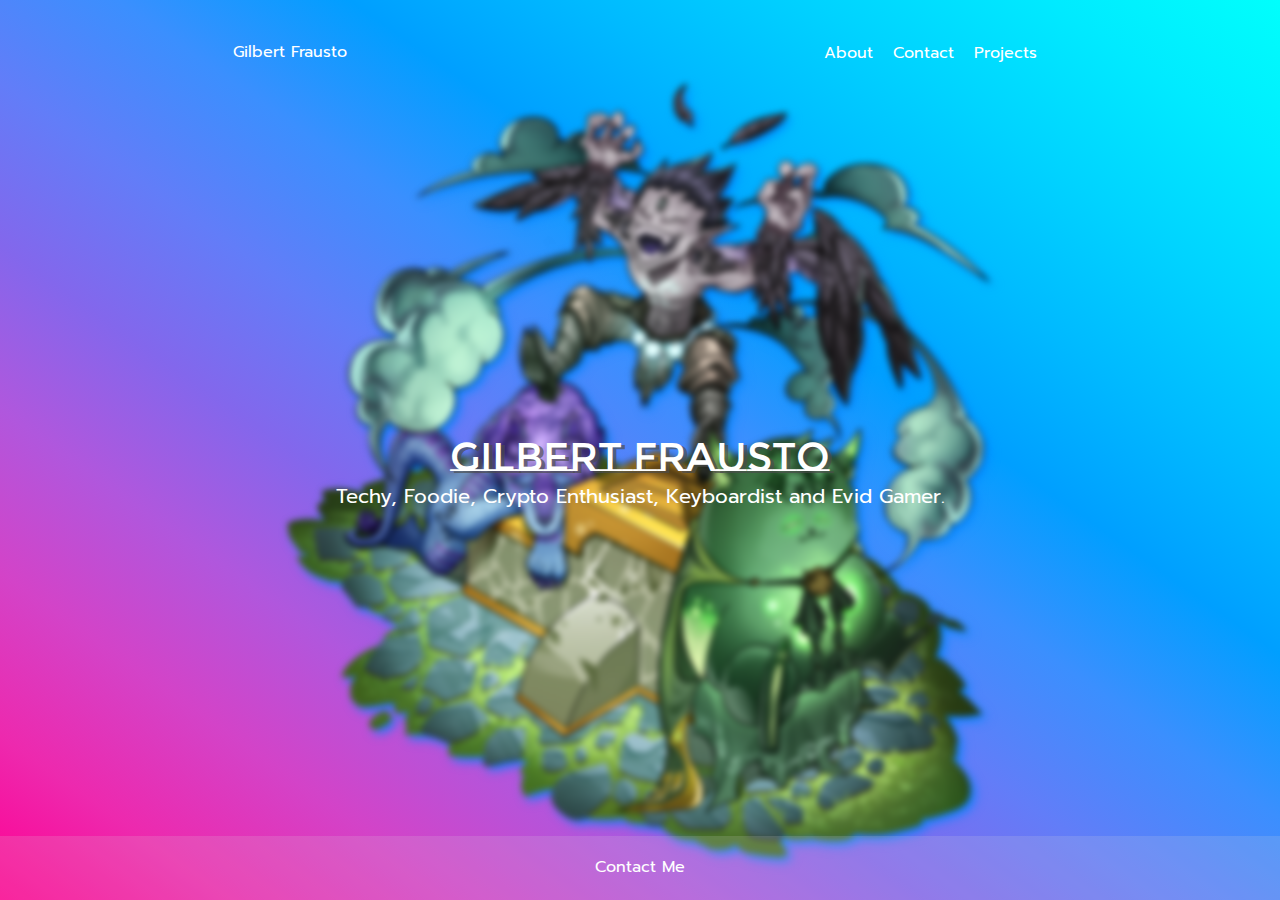
<file: about.html>
<!DOCTYPE html>
<html lang="en">
  <head>
    <meta charset="UTF-8">
    <meta name="viewport" content="width=device-width, initial-scale=1.0">
    <link rel="icon" href="./images/favicon.ico">
    <title>About</title>

    <link href="./style/index.css" rel="stylesheet">
  </head>
  <body>
    <div class="viewport">
      <header class="header">
        <a href="index.html">Gilbert Frausto</a>
        
        <nav>
          <ul>
            <li><a href="about.html">About</a></li>
            <li><a href="contact.html">Contact</a></li>
            <li><a href="projects.html">Projects</a></li>
          </ul>
        </nav>
      </header>

      <section class="hero about">

        <div class="text">
          <a class="heading" href="index.html">Gilbert Frausto</a>
          <p>
              Techy, Foodie, Crypto Enthusiast, Keyboardist and Evid Gamer.
          </p>
        </div>
        
        
        <div class="img-wrapper">
          <img src="./images/about.png"/>
        </div>
      </section>
      
      
      <footer class="footer">
        <a href="mailto:gilbert.frausto@lambdaschool.com">Contact Me</a> 
      </footer>
    </div>
  </body>
</html>
</file>
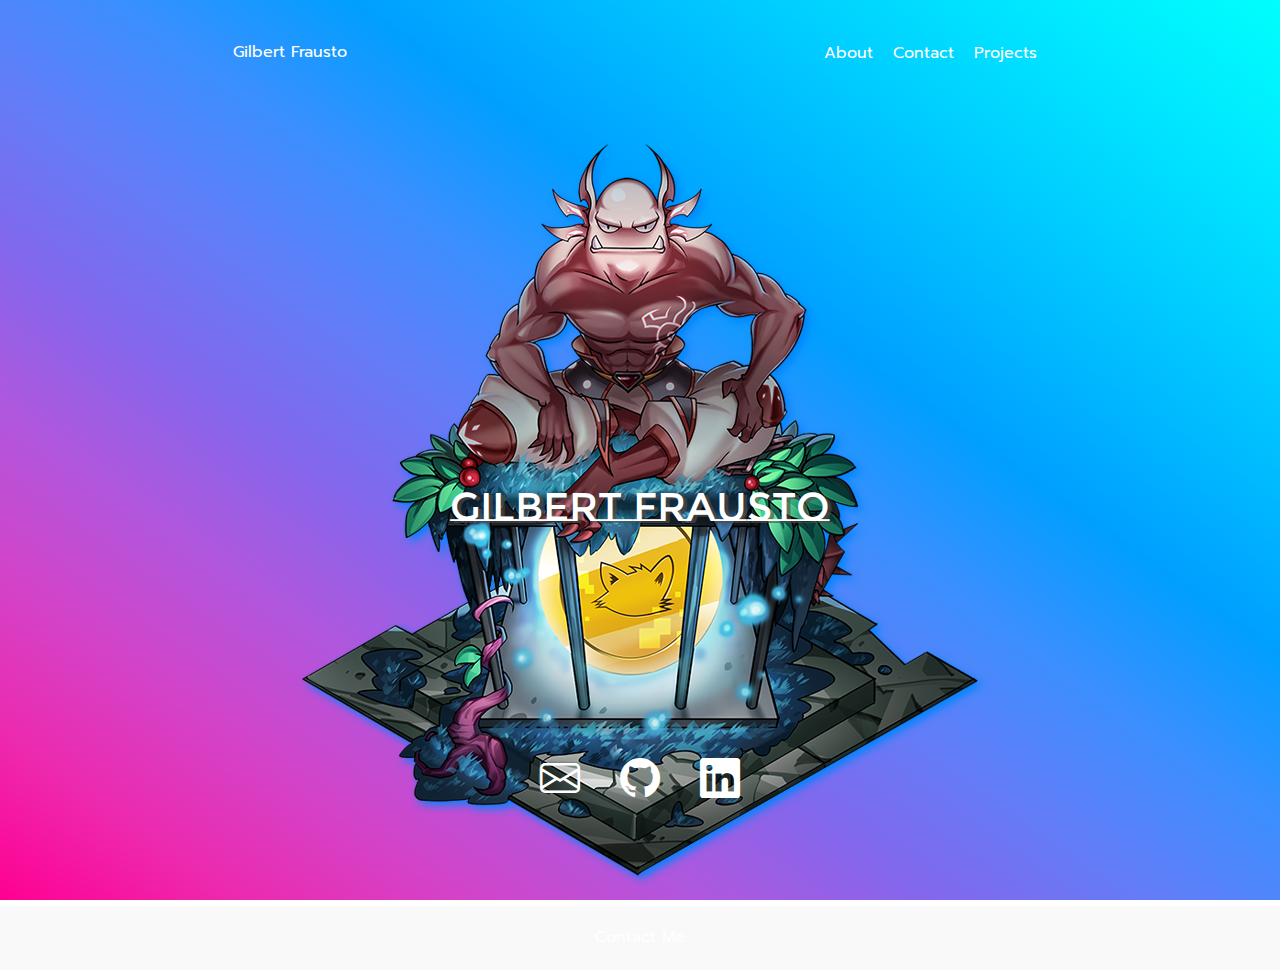
<file: contact.html>
<!DOCTYPE html>
<html lang="en">
  <head>
    <meta charset="UTF-8">
    <meta name="viewport" content="width=device-width, initial-scale=1.0">
    <link rel="icon" href="./images/favicon.ico">
    <title>Contact</title>

    <link rel="stylesheet" href="https://cdn.jsdelivr.net/npm/bootstrap-icons@1.3.0/font/bootstrap-icons.css">
    <link href="./style/index.css" rel="stylesheet">
  </head>
  <body>
    <div class="viewport">
      <header class="header">
        <a href="index.html">Gilbert Frausto</a>
        
        <nav>
          <ul>
            <li><a href="about.html">About</a></li>
            <li><a href="contact.html">Contact</a></li>
            <li><a href="projects.html">Projects</a></li>
          </ul>
        </nav>
      </header>

      <section class="hero contact">
        <a class="heading" href="index.html">Gilbert Frausto</a>

        <div class="social">
            <a href="mailto:gilbert.frausto@lambdaschool.com">
                <i class="bi bi-envelope"></i>
            </a>
            
            <a href="https://github.com/gilbertfrausto">
                <i class="bi bi-github"></i>    
            </a>
            
            <a href="https://www.linkedin.com/in/gilbert-frausto">
                <i class="bi bi-linkedin"></i>
            </a>
        </div>
        
        <img src="./images/contact.png"/>
       <!-- <div class="img-wrapper"><img src="./images/contact.png"/></div>  -->
      </section>
      
      
      <footer class="footer">
        <a href="mailto:gilbert.frausto@lambdaschool.com">Contact Me</a> 
      </footer>
    </div>
  </body>
</html>
</file>
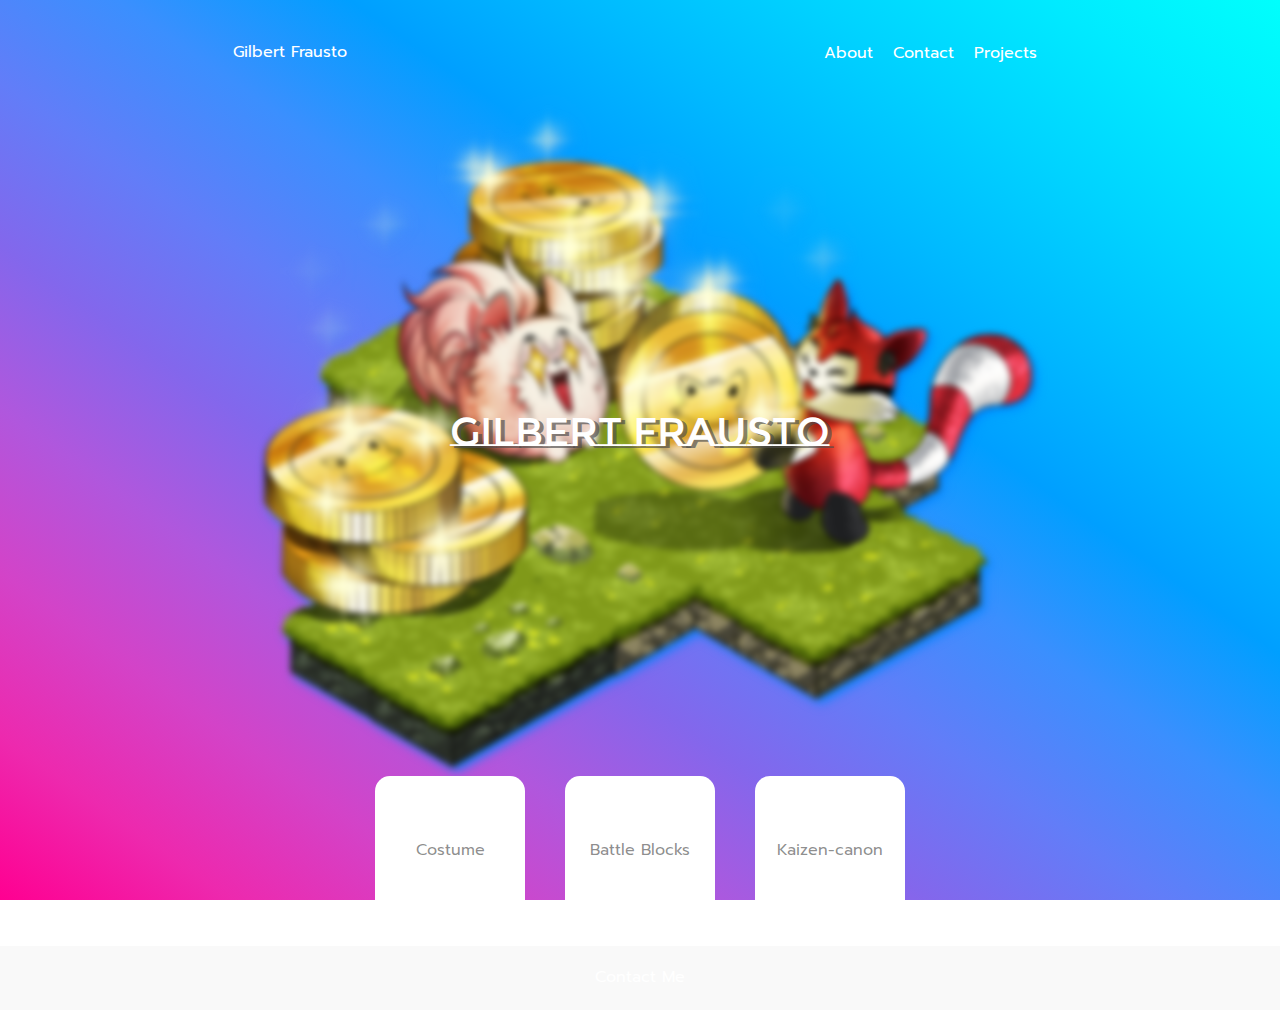
<file: projects.html>
<!DOCTYPE html>
<html lang="en">
  <head>
    <meta charset="UTF-8">
    <meta name="viewport" content="width=device-width, initial-scale=1.0">
    <link rel="icon" href="./images/favicon.ico">
    <title>Projects</title>

    <link href="./style/index.css" rel="stylesheet">
  </head>
  <body>
    <div class="viewport">
      <header class="header">
        <a href="index.html">Gilbert Frausto</a>
        
        <nav>
          <ul>
            <li><a href="about.html">About</a></li>
            <li><a href="contact.html">Contact</a></li>
            <li><a href="projects.html">Projects</a></li>
          </ul>
        </nav>
      </header>

      <section class="hero projects">
        <a class="heading" href="index.html">Gilbert Frausto</a>
        <div class="img-wrapper">
          <img src="./images/projects.png"/>
        </div>
      </section>
      
      <section class="content">
        <div class="tile">
          <a href="http://costumestudios.io/">Costume</a>
          <div class="animated">
            <div class="bg"></div>
            <div class="bg bg-2"></div>
            <div class="bg bg-3"></div>
          </div>
        </div>
        <div class="tile">
          <a href="https://battleblocks-ae0b7.web.app/#/">Battle Blocks</a>
          <div class="animated">
            <div class="bg"></div>
            <div class="bg bg-2"></div>
            <div class="bg bg-3"></div>
          </div>
        </div>
        <div class="tile">
          <a href="http://www.kaizen-canon.com">Kaizen-canon</a>
          <div class="animated">
            <div class="bg"></div>
            <div class="bg bg-2"></div>
            <div class="bg bg-3"></div>
          </div>
        </div>
      </section>
      
      <footer class="footer">
        <a href="mailto:gilbert.frausto@lambdaschool.com">Contact Me</a> 
      </footer>
    </div>
  </body>
</html>
</file>
<file: style/index.css>
@import url("https://fonts.googleapis.com/css2?family=Montserrat+Subrayada&family=Prompt:wght@300;400&display=swap");
html, body, .viewport {
  width: 100%;
  height: 100%;
  min-width: 390px;
}

body {
  background-image: linear-gradient(to right top, #ff0091, #ed29ae, #d343c8, #b057dd, #8367ec, #627df8, #3b8ffe, #009fff, #00baff, #00d3ff, #00eaff, #00fffc);
  background-attachment: fixed;
}

ul {
  padding: 0;
  margin: 0;
  list-style: none;
}

* {
  padding: 0;
  margin: 0;
  text-decoration: none;
  font-family: "Prompt", sans-serif;
}

.animated {
  height: 100%;
  width: 100%;
  position: absolute;
  overflow: hidden;
  border-radius: 10px;
}
.animated .bg {
  animation: slide 3s ease-in-out infinite alternate;
  background-image: linear-gradient(-60deg, white 50%, #00ffaa 50%);
  bottom: 0;
  left: -50%;
  opacity: 0.5;
  position: absolute;
  right: -50%;
  top: 0;
  z-index: -1;
}
.animated .bg-2 {
  animation-direction: alternate-reverse;
  animation-duration: 4s;
}
.animated .bg-3 {
  animation-duration: 5s;
}
.animated .content {
  background-color: rgba(255, 255, 255, 0.8);
  border-radius: 0.25em;
  box-shadow: 0 0 0.25em rgba(0, 0, 0, 0.25);
  box-sizing: border-box;
  left: 50%;
  padding: 10vmin;
  position: absolute;
  text-align: center;
  top: 50%;
  transform: translate(-50%, -50%);
}
@keyframes slide {
  0% {
    transform: translateX(-25%);
  }
  100% {
    transform: translateX(25%);
  }
}

@keyframes shake {
  0% {
    transform: skewX(-15deg);
  }
  5% {
    transform: skewX(15deg);
  }
  10% {
    transform: skewX(-15deg);
  }
  15% {
    transform: skewX(15deg);
  }
  20% {
    transform: skewX(0deg);
  }
  100% {
    transform: skewX(0deg);
  }
}
@keyframes fade {
  0% {
    opacity: 0;
  }
  100% {
    opacity: 1;
  }
}
.viewport {
  display: flex;
  flex-direction: column;
  transition: 400ms cubic-bezier(0.4, 0, 1, 1);
  animation: fade 1s ease-in-out;
}

.header {
  display: flex;
  align-items: center;
  justify-content: space-around;
  color: white;
  padding-top: 40px;
}
.header nav {
  z-index: 100;
}
.header ul {
  display: flex;
  flex-direction: row;
  align-items: center;
  justify-content: center;
}
.header ul a {
  color: white;
  padding: 10px;
}

.hero {
  display: flex;
  flex-direction: row;
  align-items: center;
  justify-content: center;
  margin-top: 40px;
}
.hero .heading {
  color: white;
  position: absolute;
  font-size: 40px;
  text-shadow: 4px 2px rgba(76, 76, 76, 0.68);
  font-family: "Montserrat Subrayada", sans-serif;
  z-index: 100;
  animation: 0.8s shake infinite alternate;
  border: none;
}
.hero .img-wrapper {
  filter: blur(3px);
}
.hero img {
  filter: drop-shadow(4px 4px 4px #0084ff);
  border-radius: 15px;
  width: 90%;
}
@media (min-width: 992px) {
  .hero img {
    width: initial;
  }
}
.hero.home {
  flex: auto;
}
.hero.contact {
  flex: auto;
  display: flex;
  flex-direction: column;
}
.hero.contact p {
  color: white;
  position: absolute;
}
.hero.contact .social {
  display: flex;
  justify-content: space-between;
  position: absolute;
  bottom: 10%;
  min-width: 200px;
  z-index: 100;
}
.hero.contact .social a {
  border: none;
}
.hero.contact .social i {
  font-size: 40px;
  color: white;
  cursor: pointer;
  transition: 400ms cubic-bezier(0.4, 0, 1, 1);
}
.hero.contact .social i:hover {
  transform: scale(1.3);
  color: #00ffd9;
}
.hero.about {
  flex: auto;
}
.hero.about p {
  text-align: center;
  font-size: 20px;
  bottom: 480px;
  color: white;
  z-index: 100;
}
.hero.about .text {
  width: 100%;
  height: 100%;
  display: flex;
  flex-direction: column;
  align-items: center;
  justify-content: center;
}
.hero.about .text .heading {
  position: initial;
}
.hero.about .img-wrapper {
  display: flex;
  flex-direction: row;
  position: absolute;
}
.hero.projects {
  min-height: 650px;
}
.hero.projects .img-wrapper {
  display: flex;
  flex-direction: row;
  position: absolute;
  align-items: center;
  justify-content: center;
}

.content {
  display: flex;
  flex-direction: row;
  align-items: center;
  justify-content: center;
  flex-wrap: wrap;
  max-width: 750px;
  margin: 0 auto;
  flex: auto;
}
.content .tile {
  height: 150px;
  width: 150px;
  margin: 20px;
  cursor: pointer;
  border-radius: 15px;
  overflow: hidden;
  position: relative;
  background-color: #fff;
  transition: 400ms cubic-bezier(0.4, 0, 1, 1);
  display: flex;
  flex-direction: row;
  align-items: center;
  justify-content: center;
}
.content .tile a {
  color: rgba(0, 0, 0, 0.452);
  z-index: 100;
}
.content .tile .bg {
  opacity: 0;
}
.content .tile:hover {
  background-color: transparent;
  box-shadow: 0 1px 2px 0 rgba(60, 64, 67, 0.3), 0 2px 6px 2px rgba(60, 64, 67, 0.15);
}
.content .tile:hover .bg {
  opacity: 1;
}

.footer {
  width: 100%;
  background-color: #dedede2b;
  min-height: 64px;
  z-index: 100;
  display: flex;
  flex-direction: row;
  align-items: center;
  justify-content: center;
}

a {
  color: white;
  border-bottom: 2px solid transparent;
  transition: 400ms cubic-bezier(0.4, 0, 1, 1);
}
a:hover {
  border-bottom: 2px solid rgba(0, 0, 0, 0.452);
}

.hidden {
  display: none;
}
</file>
